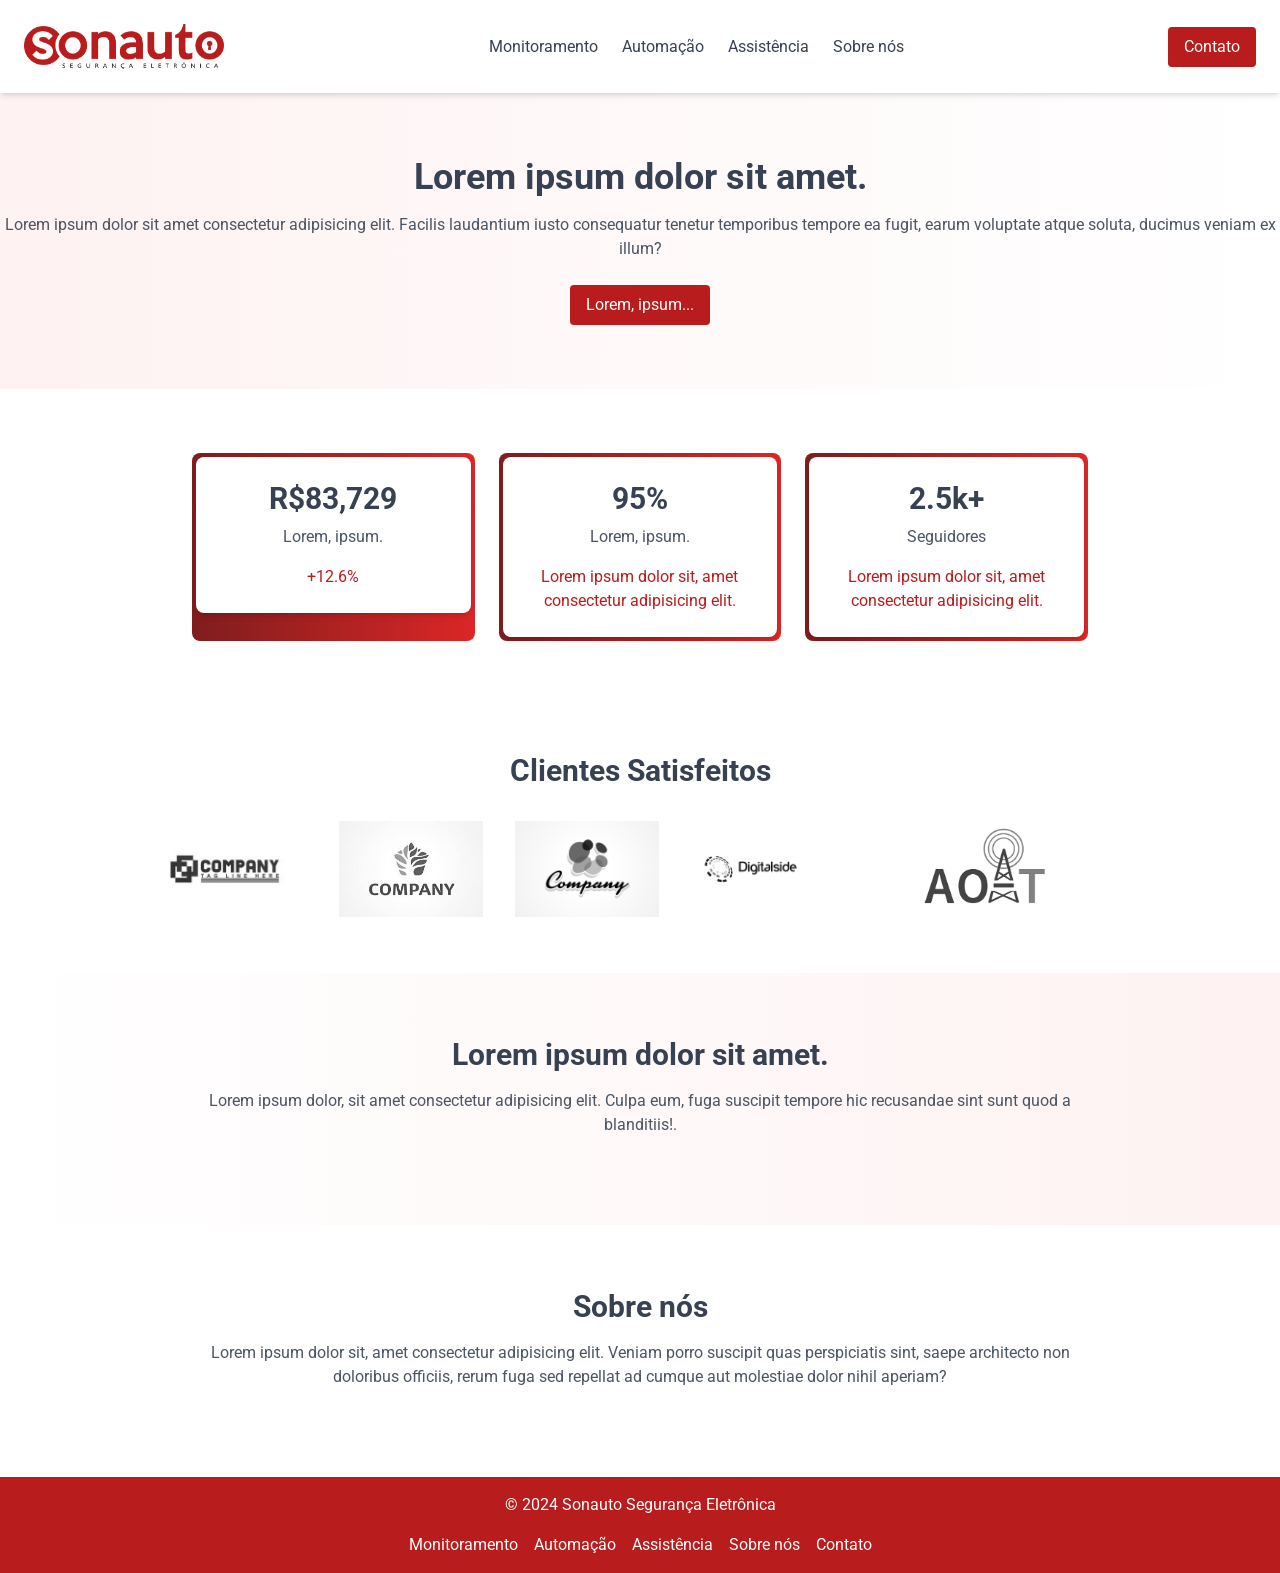
<file: index.html>
<!doctype html>
<html lang="en">
	<head>
		<meta charset="utf-8" />
		<link rel="icon" href="./favicon.png" />
		<meta name="viewport" content="width=device-width, initial-scale=1" />
		
		<link href="./_app/immutable/assets/0.BR3LtJDh.css" rel="stylesheet">
		<link rel="modulepreload" href="./_app/immutable/entry/start.DHVyvyvQ.js">
		<link rel="modulepreload" href="./_app/immutable/chunks/entry.XIFQ-3x6.js">
		<link rel="modulepreload" href="./_app/immutable/chunks/scheduler.Dw93JyHj.js">
		<link rel="modulepreload" href="./_app/immutable/chunks/paths.DV6Yu_X9.js">
		<link rel="modulepreload" href="./_app/immutable/entry/app.B2H4dVNH.js">
		<link rel="modulepreload" href="./_app/immutable/chunks/index.BcELf3iQ.js">
		<link rel="modulepreload" href="./_app/immutable/nodes/0.CXRLpAJ1.js">
		<link rel="modulepreload" href="./_app/immutable/chunks/stores.0KcexK7J.js">
		<link rel="modulepreload" href="./_app/immutable/chunks/each.D6YF6ztN.js">
		<link rel="modulepreload" href="./_app/immutable/nodes/2.BTb_TK9q.js"><title>Sonauto - Segurança Eletrônica</title><!-- HEAD_svelte-pq79di_START --><meta name="description" content="Moai Expert law consulting services including regulatory compliance, legal consultation, contract review, risk management, and litigation support."><meta name="keywords" content="law consulting, regulatory compliance, legal consultation, contract review, risk management, litigation support"><!-- HEAD_svelte-pq79di_END -->

		<!-- Google fonts -->
		<link rel="preconnect" href="https://fonts.googleapis.com">
		<link rel="preconnect" href="https://fonts.gstatic.com" crossorigin>
		<link
			href="https://fonts.googleapis.com/css2?family=Roboto:ital,wght@0,100;0,300;0,400;0,500;0,700;0,900;1,100;1,300;1,400;1,500;1,700;1,900&display=swap"
			rel="stylesheet">
	</head>
	<body data-sveltekit-preload-data="hover">
		<div style="display: contents">   <div class="flex flex-col min-h-screen font-roboto text-gray-700"><header class="flex justify-between p-6 bg-white shadow-md relative"><div class="md:container md:mx-auto w-full flex justify-between items-center"><a href="./" class="flex items-center" data-svelte-h="svelte-1mr8dxl"><img class="max-w-[200px]" alt="Sonauto Segurança Eletrônica logomarca" src="./sonauto-logo.png"></a>  <button class="md:hidden p-2 text-red-700" data-svelte-h="svelte-opsyxk"><svg xmlns="http://www.w3.org/2000/svg" class="h-8 w-8" fill="none" viewBox="0 0 24 24" stroke="currentColor"><path stroke-linecap="round" stroke-linejoin="round" stroke-width="2" d="M4 6h16M4 12h16M4 18h16"></path></svg></button>  <nav class="hidden md:flex"><ul class="flex space-x-6"><li><a href="/sonauto-web-page/monitoramento" class="hover:text-gray-600 hover-effect  svelte-oco4f6">Monitoramento</a> </li><li><a href="/sonauto-web-page/automacao" class="hover:text-gray-600 hover-effect  svelte-oco4f6">Automação</a> </li><li><a href="/sonauto-web-page/servicos" class="hover:text-gray-600 hover-effect  svelte-oco4f6">Assistência</a> </li><li><a href="/sonauto-web-page/sobre" class="hover:text-gray-600 hover-effect  svelte-oco4f6">Sobre nós</a> </li></ul></nav> <button class="bg-red-700 hover:bg-red-800 text-white py-2 px-4 rounded transition hidden md:block "><a href="/sonauto-web-page/contato">Contato</a></button></div>   </header>  <main class="bg-white"><section class="text-center py-16 bg-gradient-to-r from-red-50 to-white md:px-0 px-4" data-svelte-h="svelte-hjfehz"><h2 class="text-4xl font-bold mb-4">Lorem ipsum dolor sit amet.</h2> <p class="text-gray-600 mb-6">Lorem ipsum dolor sit amet consectetur adipisicing elit. Facilis laudantium iusto consequatur
			tenetur temporibus tempore ea fugit, earum voluptate atque soluta, ducimus veniam ex illum?</p> <button class="bg-red-700 text-white py-2 px-4 rounded hover:bg-red-900">Lorem, ipsum...</button></section> <section class="py-4 md:py-16 bg-white md:px-0 px-4" data-svelte-h="svelte-6kans3"><div class="grid grid-cols-1 md:grid-cols-3 gap-6 max-w-4xl mx-auto"><div class="relative bg-gradient-to-r from-red-900 to-red-600 rounded-lg p-1 reveal"><div class="bg-white shadow-md rounded-lg p-6 text-center"><h3 class="text-3xl font-bold mb-2">R$83,729</h3> <p class="text-gray-600">Lorem, ipsum.</p> <p class="text-red-700 mt-4">+12.6%</p></div></div> <div class="relative bg-gradient-to-r from-red-900 to-red-600 rounded-lg p-1 reveal"><div class="bg-white shadow-md rounded-lg p-6 text-center"><h3 class="text-3xl font-bold mb-2">95%</h3> <p class="text-gray-600">Lorem, ipsum.</p> <p class="text-red-700 mt-4">Lorem ipsum dolor sit, amet consectetur adipisicing elit.</p></div></div> <div class="relative bg-gradient-to-r from-red-900 to-red-600 rounded-lg p-1 reveal"><div class="bg-white shadow-md rounded-lg p-6 text-center"><h3 class="text-3xl font-bold mb-2">2.5k+</h3> <p class="text-gray-600">Seguidores</p> <p class="text-red-700 mt-4">Lorem ipsum dolor sit, amet consectetur adipisicing elit.</p></div></div></div></section> <section class="container mx-auto my-4 md:my-12 px-4"><h2 class="text-3xl font-bold text-center md:mb-6 reveal" data-svelte-h="svelte-1wh8viv">Clientes Satisfeitos</h2> <div class="flex flex-wrap items-center justify-center gap-4"><div class="flex items-center justify-center p-2 reveal"><img src="./logo1.jpg" alt="Customer Logo" class="max-w-full max-h-24 object-contain grayscale transition duration-300 ease-in-out hover:grayscale-0"> </div><div class="flex items-center justify-center p-2 reveal"><img src="./logo2.jpg" alt="Customer Logo" class="max-w-full max-h-24 object-contain grayscale transition duration-300 ease-in-out hover:grayscale-0"> </div><div class="flex items-center justify-center p-2 reveal"><img src="./logo3.jpg" alt="Customer Logo" class="max-w-full max-h-24 object-contain grayscale transition duration-300 ease-in-out hover:grayscale-0"> </div><div class="flex items-center justify-center p-2 reveal"><img src="./logo4.png" alt="Customer Logo" class="max-w-full max-h-24 object-contain grayscale transition duration-300 ease-in-out hover:grayscale-0"> </div><div class="flex items-center justify-center p-2 reveal"><img src="./logo5.jpg" alt="Customer Logo" class="max-w-full max-h-24 object-contain grayscale transition duration-300 ease-in-out hover:grayscale-0"> </div></div></section> <section class="py-16 bg-gradient-to-r from-white to-red-50 reveal md:px-0 px-4" data-svelte-h="svelte-dngbn2"><div class="text-center max-w-4xl mx-auto"><h3 class="text-3xl font-bold mb-4 reveal">Lorem ipsum dolor sit amet.</h3> <p class="text-gray-600 mb-6 reveal">Lorem ipsum dolor, sit amet consectetur adipisicing elit. Culpa eum, fuga suscipit tempore
				hic recusandae sint sunt quod a blanditiis!.</p></div></section> <section class="py-16 bg-white md:px-0 px-4" data-svelte-h="svelte-v2mg4a"><div class="text-center max-w-4xl mx-auto"><h3 class="text-3xl font-bold mb-4 reveal">Sobre nós</h3> <p class="text-gray-600 mb-6 reveal">Lorem ipsum dolor sit, amet consectetur adipisicing elit. Veniam porro suscipit quas
				perspiciatis sint, saepe architecto non doloribus officiis, rerum fuga sed repellat ad
				cumque aut molestiae dolor nihil aperiam?</p></div></section></main> <footer class="bg-red-700 text-white p-4"><div class="container mx-auto text-center"><p class="mb-4" data-svelte-h="svelte-fwc71q">© 2024 Sonauto Segurança Eletrônica</p> <ul class="flex flex-wrap items-center justify-center space-x-4"><li><a href="/sonauto-web-page/monitoramento" class="text-white hover-effect hover:underline">Monitoramento</a> </li><li><a href="/sonauto-web-page/automacao" class="text-white hover-effect hover:underline">Automação</a> </li><li><a href="/sonauto-web-page/servicos" class="text-white hover-effect hover:underline">Assistência</a> </li><li><a href="/sonauto-web-page/sobre" class="text-white hover-effect hover:underline">Sobre nós</a> </li><li><a href="/sonauto-web-page/contato" class="text-white hover-effect hover:underline">Contato</a> </li></ul></div></footer></div> 
			
			<script>
				{
					__sveltekit_72dtg4 = {
						base: new URL(".", location).pathname.slice(0, -1),
						assets: "/sonauto-web-page"
					};

					const element = document.currentScript.parentElement;

					const data = [null,null];

					Promise.all([
						import("./_app/immutable/entry/start.DHVyvyvQ.js"),
						import("./_app/immutable/entry/app.B2H4dVNH.js")
					]).then(([kit, app]) => {
						kit.start(app, element, {
							node_ids: [0, 2],
							data,
							form: null,
							error: null
						});
					});
				}
			</script>
		</div>
	</body>
</html>
</file>
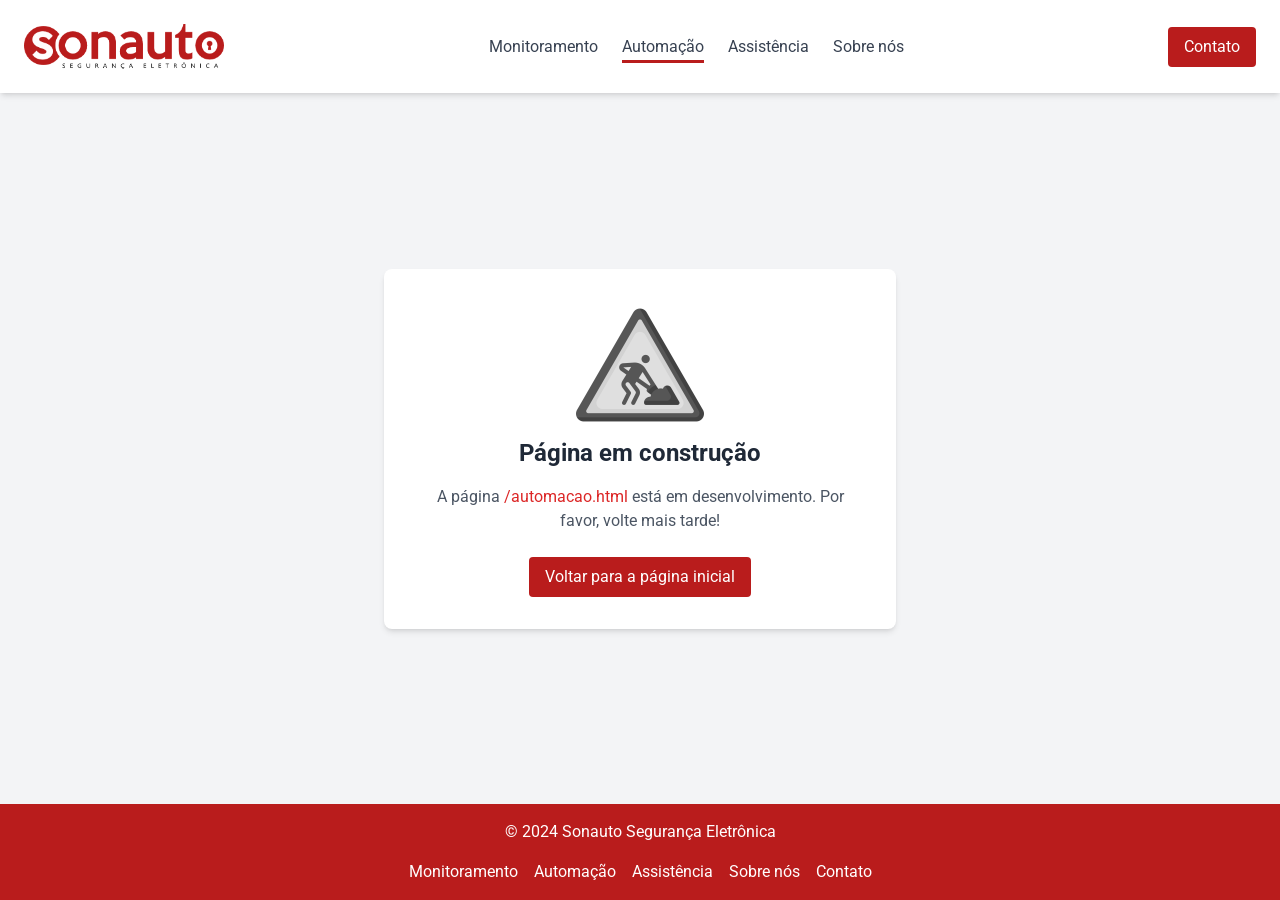
<file: automacao.html>
<!doctype html>
<html lang="en">
	<head>
		<meta charset="utf-8" />
		<link rel="icon" href="./favicon.png" />
		<meta name="viewport" content="width=device-width, initial-scale=1" />
		
		<link href="./_app/immutable/assets/0.BR3LtJDh.css" rel="stylesheet">
		<link href="./_app/immutable/assets/in-progress.CHgvIiiI.css" rel="stylesheet">
		<link rel="modulepreload" href="./_app/immutable/entry/start.DHVyvyvQ.js">
		<link rel="modulepreload" href="./_app/immutable/chunks/entry.XIFQ-3x6.js">
		<link rel="modulepreload" href="./_app/immutable/chunks/scheduler.Dw93JyHj.js">
		<link rel="modulepreload" href="./_app/immutable/chunks/paths.DV6Yu_X9.js">
		<link rel="modulepreload" href="./_app/immutable/entry/app.B2H4dVNH.js">
		<link rel="modulepreload" href="./_app/immutable/chunks/index.BcELf3iQ.js">
		<link rel="modulepreload" href="./_app/immutable/nodes/0.CXRLpAJ1.js">
		<link rel="modulepreload" href="./_app/immutable/chunks/stores.0KcexK7J.js">
		<link rel="modulepreload" href="./_app/immutable/chunks/each.D6YF6ztN.js">
		<link rel="modulepreload" href="./_app/immutable/nodes/3.DkbxdjH5.js">
		<link rel="modulepreload" href="./_app/immutable/chunks/in-progress.sONJW5hx.js"><title>Sonauto - Segurança Eletrônica</title><!-- HEAD_svelte-pq79di_START --><meta name="description" content="Moai Expert law consulting services including regulatory compliance, legal consultation, contract review, risk management, and litigation support."><meta name="keywords" content="law consulting, regulatory compliance, legal consultation, contract review, risk management, litigation support"><!-- HEAD_svelte-pq79di_END -->

		<!-- Google fonts -->
		<link rel="preconnect" href="https://fonts.googleapis.com">
		<link rel="preconnect" href="https://fonts.gstatic.com" crossorigin>
		<link
			href="https://fonts.googleapis.com/css2?family=Roboto:ital,wght@0,100;0,300;0,400;0,500;0,700;0,900;1,100;1,300;1,400;1,500;1,700;1,900&display=swap"
			rel="stylesheet">
	</head>
	<body data-sveltekit-preload-data="hover">
		<div style="display: contents">   <div class="flex flex-col min-h-screen font-roboto text-gray-700"><header class="flex justify-between p-6 bg-white shadow-md relative"><div class="md:container md:mx-auto w-full flex justify-between items-center"><a href="./" class="flex items-center" data-svelte-h="svelte-1mr8dxl"><img class="max-w-[200px]" alt="Sonauto Segurança Eletrônica logomarca" src="./sonauto-logo.png"></a>  <button class="md:hidden p-2 text-red-700" data-svelte-h="svelte-opsyxk"><svg xmlns="http://www.w3.org/2000/svg" class="h-8 w-8" fill="none" viewBox="0 0 24 24" stroke="currentColor"><path stroke-linecap="round" stroke-linejoin="round" stroke-width="2" d="M4 6h16M4 12h16M4 18h16"></path></svg></button>  <nav class="hidden md:flex"><ul class="flex space-x-6"><li><a href="/sonauto-web-page/monitoramento" class="hover:text-gray-600 hover-effect  svelte-oco4f6">Monitoramento</a> </li><li><a href="/sonauto-web-page/automacao" class="hover:text-gray-600 hover-effect active svelte-oco4f6">Automação</a> </li><li><a href="/sonauto-web-page/servicos" class="hover:text-gray-600 hover-effect  svelte-oco4f6">Assistência</a> </li><li><a href="/sonauto-web-page/sobre" class="hover:text-gray-600 hover-effect  svelte-oco4f6">Sobre nós</a> </li></ul></nav> <button class="bg-red-700 hover:bg-red-800 text-white py-2 px-4 rounded transition hidden md:block "><a href="/sonauto-web-page/contato">Contato</a></button></div>   </header>  <main class="flex flex-grow items-center justify-center svelte-1ax6n3g"><div class="bg-white p-8 text-center rounded-lg shadow-md w-full max-w-lg"><img src="./wip.png" alt="Work in Progress" class="mx-auto mb-2 w-32 h-32 grayscale"> <h1 class="text-2xl font-bold text-gray-800 mb-4" data-svelte-h="svelte-heiuah">Página em construção</h1> <p class="text-gray-600 mb-6">A página <span class="font-mono text-red-600"></span> está em desenvolvimento. Por
			favor, volte mais tarde!</p> <a href="./" class="inline-block bg-red-700 text-white py-2 px-4 rounded hover:bg-red-800 transition" data-svelte-h="svelte-fuv46a">Voltar para a página inicial</a></div> </main> <footer class="bg-red-700 text-white p-4"><div class="container mx-auto text-center"><p class="mb-4" data-svelte-h="svelte-fwc71q">© 2024 Sonauto Segurança Eletrônica</p> <ul class="flex flex-wrap items-center justify-center space-x-4"><li><a href="/sonauto-web-page/monitoramento" class="text-white hover-effect hover:underline">Monitoramento</a> </li><li><a href="/sonauto-web-page/automacao" class="text-white hover-effect hover:underline">Automação</a> </li><li><a href="/sonauto-web-page/servicos" class="text-white hover-effect hover:underline">Assistência</a> </li><li><a href="/sonauto-web-page/sobre" class="text-white hover-effect hover:underline">Sobre nós</a> </li><li><a href="/sonauto-web-page/contato" class="text-white hover-effect hover:underline">Contato</a> </li></ul></div></footer></div> 
			
			<script>
				{
					__sveltekit_72dtg4 = {
						base: new URL(".", location).pathname.slice(0, -1),
						assets: "/sonauto-web-page"
					};

					const element = document.currentScript.parentElement;

					const data = [null,null];

					Promise.all([
						import("./_app/immutable/entry/start.DHVyvyvQ.js"),
						import("./_app/immutable/entry/app.B2H4dVNH.js")
					]).then(([kit, app]) => {
						kit.start(app, element, {
							node_ids: [0, 3],
							data,
							form: null,
							error: null
						});
					});
				}
			</script>
		</div>
	</body>
</html>
</file>
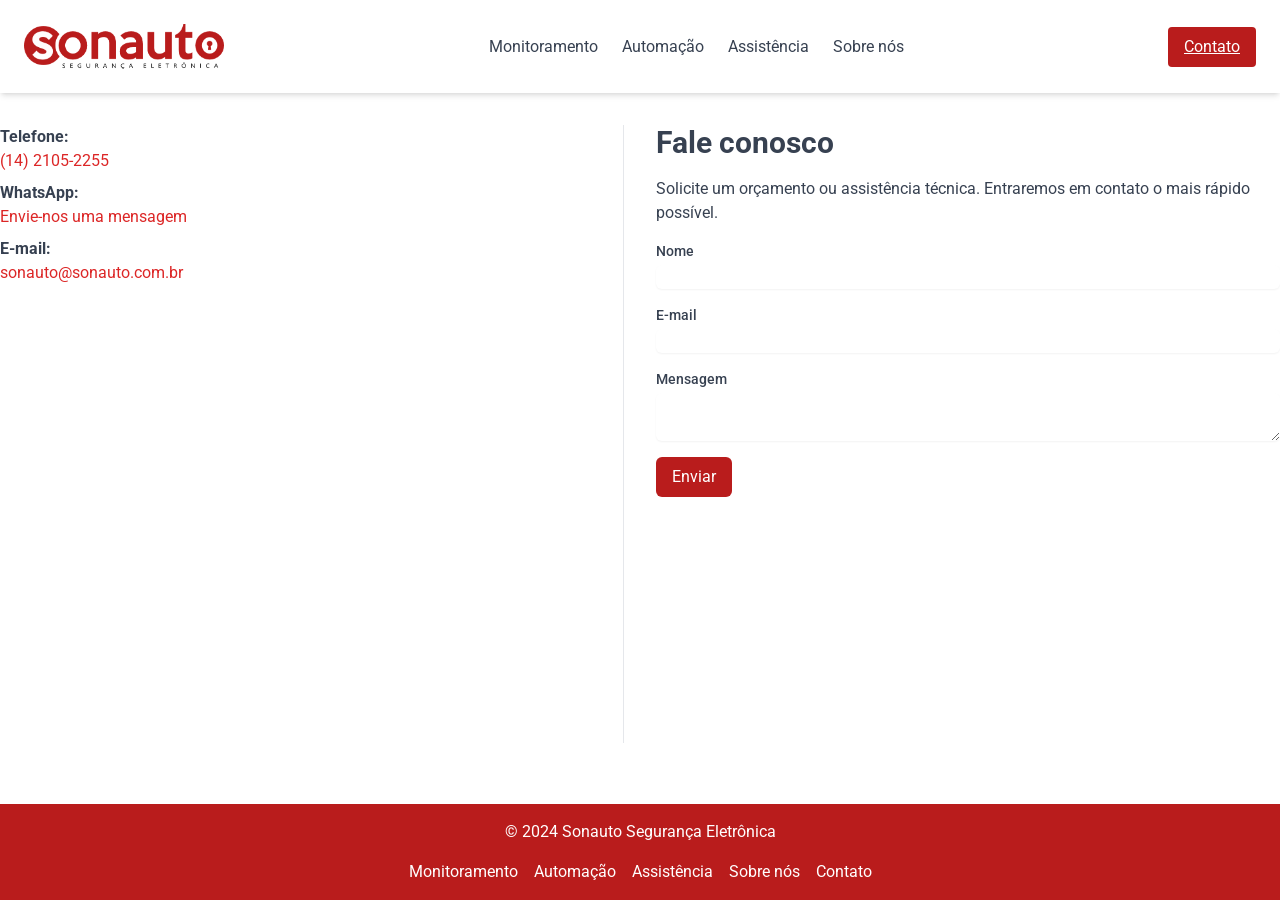
<file: contato.html>
<!doctype html>
<html lang="en">
	<head>
		<meta charset="utf-8" />
		<link rel="icon" href="./favicon.png" />
		<meta name="viewport" content="width=device-width, initial-scale=1" />
		
		<link href="./_app/immutable/assets/0.BR3LtJDh.css" rel="stylesheet">
		<link rel="modulepreload" href="./_app/immutable/entry/start.DHVyvyvQ.js">
		<link rel="modulepreload" href="./_app/immutable/chunks/entry.XIFQ-3x6.js">
		<link rel="modulepreload" href="./_app/immutable/chunks/scheduler.Dw93JyHj.js">
		<link rel="modulepreload" href="./_app/immutable/chunks/paths.DV6Yu_X9.js">
		<link rel="modulepreload" href="./_app/immutable/entry/app.B2H4dVNH.js">
		<link rel="modulepreload" href="./_app/immutable/chunks/index.BcELf3iQ.js">
		<link rel="modulepreload" href="./_app/immutable/nodes/0.CXRLpAJ1.js">
		<link rel="modulepreload" href="./_app/immutable/chunks/stores.0KcexK7J.js">
		<link rel="modulepreload" href="./_app/immutable/chunks/each.D6YF6ztN.js">
		<link rel="modulepreload" href="./_app/immutable/nodes/4.5BUKMWlJ.js"><title>Sonauto - Segurança Eletrônica</title><!-- HEAD_svelte-pq79di_START --><meta name="description" content="Moai Expert law consulting services including regulatory compliance, legal consultation, contract review, risk management, and litigation support."><meta name="keywords" content="law consulting, regulatory compliance, legal consultation, contract review, risk management, litigation support"><!-- HEAD_svelte-pq79di_END -->

		<!-- Google fonts -->
		<link rel="preconnect" href="https://fonts.googleapis.com">
		<link rel="preconnect" href="https://fonts.gstatic.com" crossorigin>
		<link
			href="https://fonts.googleapis.com/css2?family=Roboto:ital,wght@0,100;0,300;0,400;0,500;0,700;0,900;1,100;1,300;1,400;1,500;1,700;1,900&display=swap"
			rel="stylesheet">
	</head>
	<body data-sveltekit-preload-data="hover">
		<div style="display: contents">   <div class="flex flex-col min-h-screen font-roboto text-gray-700"><header class="flex justify-between p-6 bg-white shadow-md relative"><div class="md:container md:mx-auto w-full flex justify-between items-center"><a href="./" class="flex items-center" data-svelte-h="svelte-1mr8dxl"><img class="max-w-[200px]" alt="Sonauto Segurança Eletrônica logomarca" src="./sonauto-logo.png"></a>  <button class="md:hidden p-2 text-red-700" data-svelte-h="svelte-opsyxk"><svg xmlns="http://www.w3.org/2000/svg" class="h-8 w-8" fill="none" viewBox="0 0 24 24" stroke="currentColor"><path stroke-linecap="round" stroke-linejoin="round" stroke-width="2" d="M4 6h16M4 12h16M4 18h16"></path></svg></button>  <nav class="hidden md:flex"><ul class="flex space-x-6"><li><a href="/sonauto-web-page/monitoramento" class="hover:text-gray-600 hover-effect  svelte-oco4f6">Monitoramento</a> </li><li><a href="/sonauto-web-page/automacao" class="hover:text-gray-600 hover-effect  svelte-oco4f6">Automação</a> </li><li><a href="/sonauto-web-page/servicos" class="hover:text-gray-600 hover-effect  svelte-oco4f6">Assistência</a> </li><li><a href="/sonauto-web-page/sobre" class="hover:text-gray-600 hover-effect  svelte-oco4f6">Sobre nós</a> </li></ul></nav> <button class="bg-red-700 hover:bg-red-800 text-white py-2 px-4 rounded transition hidden md:block active underline"><a href="/sonauto-web-page/contato">Contato</a></button></div>   </header>  <main class="flex-grow" data-svelte-h="svelte-kb9vot"><section class="container mx-auto mt-8 flex flex-col-reverse md:flex-row"><div class="flex flex-col w-full md:w-1/2 md:pr-8 md:border-r gap-2 pt-4 md:pt-0"><div><div class="font-bold">Telefone:</div> <a href="tel:1421052255" class="text-red-600 hover:text-red-800">(14) 2105-2255</a></div> <div><div class="font-bold">WhatsApp:</div> <a href="https://api.whatsapp.com/send?phone=558197324670&text=Ol%C3%A1%2C%20eu%20queria%20saber%20o%20pre%C3%A7o%20de%20um%20servi%C3%A7o%20espec%C3%ADfico" class="text-red-600 hover:text-red-800">Envie-nos uma mensagem</a></div> <div><div class="font-bold">E-mail:</div> <a href="mailto:sonauto@sonauto.com.br" class="text-red-600 hover:text-red-800">sonauto@sonauto.com.br</a></div> <div><iframe src="https://www.google.com/maps/embed?pb=!1m18!1m12!1m3!1d3693.6129564884404!2d-49.94743842395282!3d-22.21681061357839!2m3!1f0!2f0!3f0!3m2!1i1024!2i768!4f13.1!3m3!1m2!1s0x94bfd73718774a0b%3A0xfbbba06f3c2b46aa!2sSonauto%20Seguran%C3%A7a%20Eletr%C3%B4nica!5e0!3m2!1sen!2sde!4v1722762313281!5m2!1sen!2sde" width="100%" height="450" style="border:0;" allowfullscreen="" loading="lazy" title="Localização" referrerpolicy="no-referrer-when-downgrade"></iframe></div></div> <div class="w-full md:w-1/2 md:ml-8 border-b md:border-b-0 pb-4 md:pb-0"><h1 class="text-3xl font-bold">Fale conosco</h1> <p class="mt-4">Solicite um orçamento ou assistência técnica. Entraremos em contato o mais rápido possível.</p> <form class="mt-4 space-y-4"><div><label class="block text-sm font-medium" for="name">Nome</label> <input id="name" type="text" class="mt-1 block w-full border-gray-300 rounded-md shadow-sm"></div> <div><label class="block text-sm font-medium" for="mail">E-mail</label> <input id="mail" type="email" class="mt-1 block w-full border-gray-300 rounded-md shadow-sm"></div> <div><label class="block text-sm font-medium" for="message">Mensagem</label> <textarea id="message" class="mt-1 block w-full border-gray-300 rounded-md shadow-sm"></textarea></div> <button type="submit" class="px-4 py-2 bg-red-700 text-white rounded-md hover:bg-red-900 transition">Enviar</button></form></div></section></main> <footer class="bg-red-700 text-white p-4"><div class="container mx-auto text-center"><p class="mb-4" data-svelte-h="svelte-fwc71q">© 2024 Sonauto Segurança Eletrônica</p> <ul class="flex flex-wrap items-center justify-center space-x-4"><li><a href="/sonauto-web-page/monitoramento" class="text-white hover-effect hover:underline">Monitoramento</a> </li><li><a href="/sonauto-web-page/automacao" class="text-white hover-effect hover:underline">Automação</a> </li><li><a href="/sonauto-web-page/servicos" class="text-white hover-effect hover:underline">Assistência</a> </li><li><a href="/sonauto-web-page/sobre" class="text-white hover-effect hover:underline">Sobre nós</a> </li><li><a href="/sonauto-web-page/contato" class="text-white hover-effect hover:underline">Contato</a> </li></ul></div></footer></div> 
			
			<script>
				{
					__sveltekit_72dtg4 = {
						base: new URL(".", location).pathname.slice(0, -1),
						assets: "/sonauto-web-page"
					};

					const element = document.currentScript.parentElement;

					const data = [null,null];

					Promise.all([
						import("./_app/immutable/entry/start.DHVyvyvQ.js"),
						import("./_app/immutable/entry/app.B2H4dVNH.js")
					]).then(([kit, app]) => {
						kit.start(app, element, {
							node_ids: [0, 4],
							data,
							form: null,
							error: null
						});
					});
				}
			</script>
		</div>
	</body>
</html>
</file>
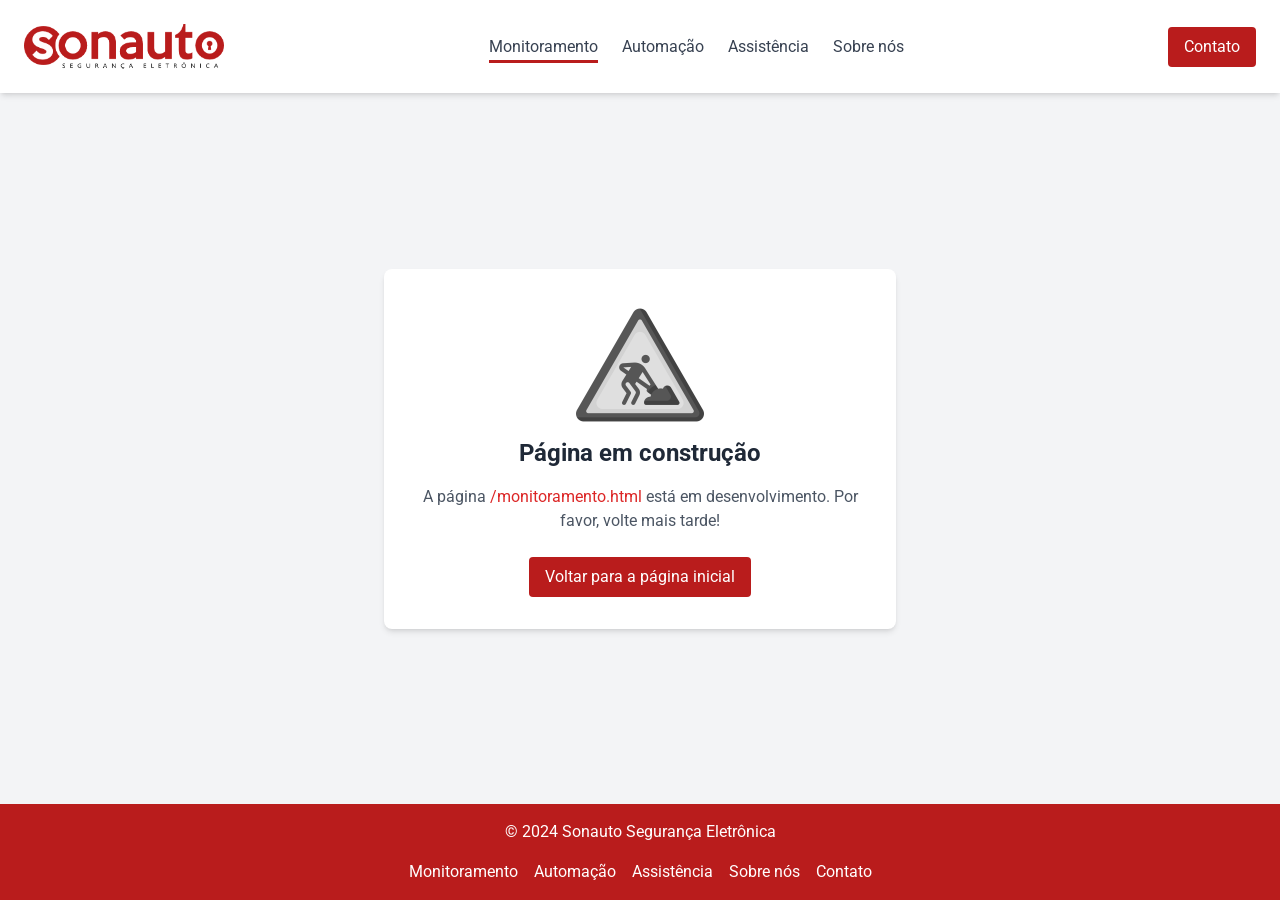
<file: monitoramento.html>
<!doctype html>
<html lang="en">
	<head>
		<meta charset="utf-8" />
		<link rel="icon" href="./favicon.png" />
		<meta name="viewport" content="width=device-width, initial-scale=1" />
		
		<link href="./_app/immutable/assets/0.BR3LtJDh.css" rel="stylesheet">
		<link href="./_app/immutable/assets/in-progress.CHgvIiiI.css" rel="stylesheet">
		<link rel="modulepreload" href="./_app/immutable/entry/start.DHVyvyvQ.js">
		<link rel="modulepreload" href="./_app/immutable/chunks/entry.XIFQ-3x6.js">
		<link rel="modulepreload" href="./_app/immutable/chunks/scheduler.Dw93JyHj.js">
		<link rel="modulepreload" href="./_app/immutable/chunks/paths.DV6Yu_X9.js">
		<link rel="modulepreload" href="./_app/immutable/entry/app.B2H4dVNH.js">
		<link rel="modulepreload" href="./_app/immutable/chunks/index.BcELf3iQ.js">
		<link rel="modulepreload" href="./_app/immutable/nodes/0.CXRLpAJ1.js">
		<link rel="modulepreload" href="./_app/immutable/chunks/stores.0KcexK7J.js">
		<link rel="modulepreload" href="./_app/immutable/chunks/each.D6YF6ztN.js">
		<link rel="modulepreload" href="./_app/immutable/nodes/5.DkbxdjH5.js">
		<link rel="modulepreload" href="./_app/immutable/chunks/in-progress.sONJW5hx.js"><title>Sonauto - Segurança Eletrônica</title><!-- HEAD_svelte-pq79di_START --><meta name="description" content="Moai Expert law consulting services including regulatory compliance, legal consultation, contract review, risk management, and litigation support."><meta name="keywords" content="law consulting, regulatory compliance, legal consultation, contract review, risk management, litigation support"><!-- HEAD_svelte-pq79di_END -->

		<!-- Google fonts -->
		<link rel="preconnect" href="https://fonts.googleapis.com">
		<link rel="preconnect" href="https://fonts.gstatic.com" crossorigin>
		<link
			href="https://fonts.googleapis.com/css2?family=Roboto:ital,wght@0,100;0,300;0,400;0,500;0,700;0,900;1,100;1,300;1,400;1,500;1,700;1,900&display=swap"
			rel="stylesheet">
	</head>
	<body data-sveltekit-preload-data="hover">
		<div style="display: contents">   <div class="flex flex-col min-h-screen font-roboto text-gray-700"><header class="flex justify-between p-6 bg-white shadow-md relative"><div class="md:container md:mx-auto w-full flex justify-between items-center"><a href="./" class="flex items-center" data-svelte-h="svelte-1mr8dxl"><img class="max-w-[200px]" alt="Sonauto Segurança Eletrônica logomarca" src="./sonauto-logo.png"></a>  <button class="md:hidden p-2 text-red-700" data-svelte-h="svelte-opsyxk"><svg xmlns="http://www.w3.org/2000/svg" class="h-8 w-8" fill="none" viewBox="0 0 24 24" stroke="currentColor"><path stroke-linecap="round" stroke-linejoin="round" stroke-width="2" d="M4 6h16M4 12h16M4 18h16"></path></svg></button>  <nav class="hidden md:flex"><ul class="flex space-x-6"><li><a href="/sonauto-web-page/monitoramento" class="hover:text-gray-600 hover-effect active svelte-oco4f6">Monitoramento</a> </li><li><a href="/sonauto-web-page/automacao" class="hover:text-gray-600 hover-effect  svelte-oco4f6">Automação</a> </li><li><a href="/sonauto-web-page/servicos" class="hover:text-gray-600 hover-effect  svelte-oco4f6">Assistência</a> </li><li><a href="/sonauto-web-page/sobre" class="hover:text-gray-600 hover-effect  svelte-oco4f6">Sobre nós</a> </li></ul></nav> <button class="bg-red-700 hover:bg-red-800 text-white py-2 px-4 rounded transition hidden md:block "><a href="/sonauto-web-page/contato">Contato</a></button></div>   </header>  <main class="flex flex-grow items-center justify-center svelte-1ax6n3g"><div class="bg-white p-8 text-center rounded-lg shadow-md w-full max-w-lg"><img src="./wip.png" alt="Work in Progress" class="mx-auto mb-2 w-32 h-32 grayscale"> <h1 class="text-2xl font-bold text-gray-800 mb-4" data-svelte-h="svelte-heiuah">Página em construção</h1> <p class="text-gray-600 mb-6">A página <span class="font-mono text-red-600"></span> está em desenvolvimento. Por
			favor, volte mais tarde!</p> <a href="./" class="inline-block bg-red-700 text-white py-2 px-4 rounded hover:bg-red-800 transition" data-svelte-h="svelte-fuv46a">Voltar para a página inicial</a></div> </main> <footer class="bg-red-700 text-white p-4"><div class="container mx-auto text-center"><p class="mb-4" data-svelte-h="svelte-fwc71q">© 2024 Sonauto Segurança Eletrônica</p> <ul class="flex flex-wrap items-center justify-center space-x-4"><li><a href="/sonauto-web-page/monitoramento" class="text-white hover-effect hover:underline">Monitoramento</a> </li><li><a href="/sonauto-web-page/automacao" class="text-white hover-effect hover:underline">Automação</a> </li><li><a href="/sonauto-web-page/servicos" class="text-white hover-effect hover:underline">Assistência</a> </li><li><a href="/sonauto-web-page/sobre" class="text-white hover-effect hover:underline">Sobre nós</a> </li><li><a href="/sonauto-web-page/contato" class="text-white hover-effect hover:underline">Contato</a> </li></ul></div></footer></div> 
			
			<script>
				{
					__sveltekit_72dtg4 = {
						base: new URL(".", location).pathname.slice(0, -1),
						assets: "/sonauto-web-page"
					};

					const element = document.currentScript.parentElement;

					const data = [null,null];

					Promise.all([
						import("./_app/immutable/entry/start.DHVyvyvQ.js"),
						import("./_app/immutable/entry/app.B2H4dVNH.js")
					]).then(([kit, app]) => {
						kit.start(app, element, {
							node_ids: [0, 5],
							data,
							form: null,
							error: null
						});
					});
				}
			</script>
		</div>
	</body>
</html>
</file>
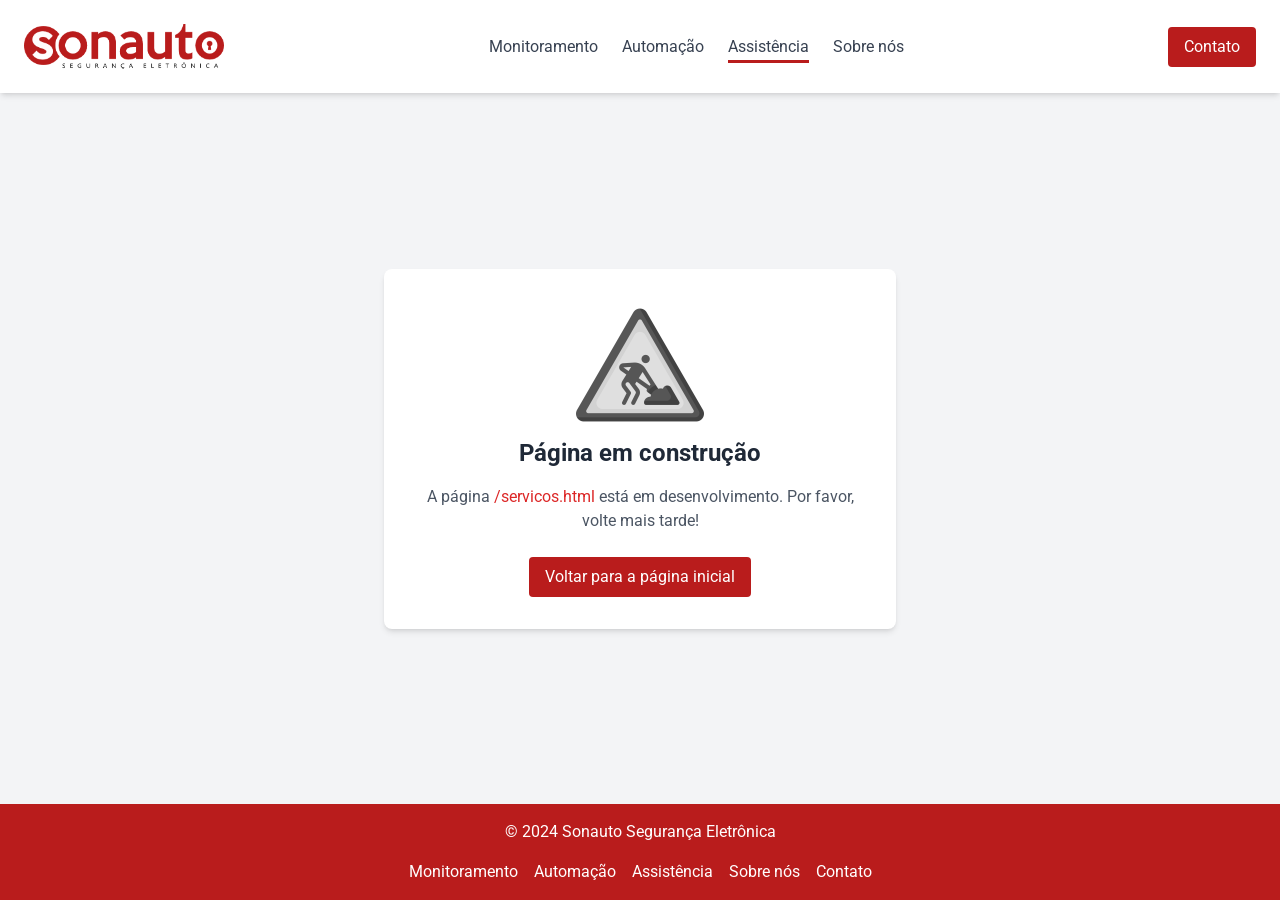
<file: servicos.html>
<!doctype html>
<html lang="en">
	<head>
		<meta charset="utf-8" />
		<link rel="icon" href="./favicon.png" />
		<meta name="viewport" content="width=device-width, initial-scale=1" />
		
		<link href="./_app/immutable/assets/0.BR3LtJDh.css" rel="stylesheet">
		<link href="./_app/immutable/assets/in-progress.CHgvIiiI.css" rel="stylesheet">
		<link rel="modulepreload" href="./_app/immutable/entry/start.DHVyvyvQ.js">
		<link rel="modulepreload" href="./_app/immutable/chunks/entry.XIFQ-3x6.js">
		<link rel="modulepreload" href="./_app/immutable/chunks/scheduler.Dw93JyHj.js">
		<link rel="modulepreload" href="./_app/immutable/chunks/paths.DV6Yu_X9.js">
		<link rel="modulepreload" href="./_app/immutable/entry/app.B2H4dVNH.js">
		<link rel="modulepreload" href="./_app/immutable/chunks/index.BcELf3iQ.js">
		<link rel="modulepreload" href="./_app/immutable/nodes/0.CXRLpAJ1.js">
		<link rel="modulepreload" href="./_app/immutable/chunks/stores.0KcexK7J.js">
		<link rel="modulepreload" href="./_app/immutable/chunks/each.D6YF6ztN.js">
		<link rel="modulepreload" href="./_app/immutable/nodes/6.DkbxdjH5.js">
		<link rel="modulepreload" href="./_app/immutable/chunks/in-progress.sONJW5hx.js"><title>Sonauto - Segurança Eletrônica</title><!-- HEAD_svelte-pq79di_START --><meta name="description" content="Moai Expert law consulting services including regulatory compliance, legal consultation, contract review, risk management, and litigation support."><meta name="keywords" content="law consulting, regulatory compliance, legal consultation, contract review, risk management, litigation support"><!-- HEAD_svelte-pq79di_END -->

		<!-- Google fonts -->
		<link rel="preconnect" href="https://fonts.googleapis.com">
		<link rel="preconnect" href="https://fonts.gstatic.com" crossorigin>
		<link
			href="https://fonts.googleapis.com/css2?family=Roboto:ital,wght@0,100;0,300;0,400;0,500;0,700;0,900;1,100;1,300;1,400;1,500;1,700;1,900&display=swap"
			rel="stylesheet">
	</head>
	<body data-sveltekit-preload-data="hover">
		<div style="display: contents">   <div class="flex flex-col min-h-screen font-roboto text-gray-700"><header class="flex justify-between p-6 bg-white shadow-md relative"><div class="md:container md:mx-auto w-full flex justify-between items-center"><a href="./" class="flex items-center" data-svelte-h="svelte-1mr8dxl"><img class="max-w-[200px]" alt="Sonauto Segurança Eletrônica logomarca" src="./sonauto-logo.png"></a>  <button class="md:hidden p-2 text-red-700" data-svelte-h="svelte-opsyxk"><svg xmlns="http://www.w3.org/2000/svg" class="h-8 w-8" fill="none" viewBox="0 0 24 24" stroke="currentColor"><path stroke-linecap="round" stroke-linejoin="round" stroke-width="2" d="M4 6h16M4 12h16M4 18h16"></path></svg></button>  <nav class="hidden md:flex"><ul class="flex space-x-6"><li><a href="/sonauto-web-page/monitoramento" class="hover:text-gray-600 hover-effect  svelte-oco4f6">Monitoramento</a> </li><li><a href="/sonauto-web-page/automacao" class="hover:text-gray-600 hover-effect  svelte-oco4f6">Automação</a> </li><li><a href="/sonauto-web-page/servicos" class="hover:text-gray-600 hover-effect active svelte-oco4f6">Assistência</a> </li><li><a href="/sonauto-web-page/sobre" class="hover:text-gray-600 hover-effect  svelte-oco4f6">Sobre nós</a> </li></ul></nav> <button class="bg-red-700 hover:bg-red-800 text-white py-2 px-4 rounded transition hidden md:block "><a href="/sonauto-web-page/contato">Contato</a></button></div>   </header>  <main class="flex flex-grow items-center justify-center svelte-1ax6n3g"><div class="bg-white p-8 text-center rounded-lg shadow-md w-full max-w-lg"><img src="./wip.png" alt="Work in Progress" class="mx-auto mb-2 w-32 h-32 grayscale"> <h1 class="text-2xl font-bold text-gray-800 mb-4" data-svelte-h="svelte-heiuah">Página em construção</h1> <p class="text-gray-600 mb-6">A página <span class="font-mono text-red-600"></span> está em desenvolvimento. Por
			favor, volte mais tarde!</p> <a href="./" class="inline-block bg-red-700 text-white py-2 px-4 rounded hover:bg-red-800 transition" data-svelte-h="svelte-fuv46a">Voltar para a página inicial</a></div> </main> <footer class="bg-red-700 text-white p-4"><div class="container mx-auto text-center"><p class="mb-4" data-svelte-h="svelte-fwc71q">© 2024 Sonauto Segurança Eletrônica</p> <ul class="flex flex-wrap items-center justify-center space-x-4"><li><a href="/sonauto-web-page/monitoramento" class="text-white hover-effect hover:underline">Monitoramento</a> </li><li><a href="/sonauto-web-page/automacao" class="text-white hover-effect hover:underline">Automação</a> </li><li><a href="/sonauto-web-page/servicos" class="text-white hover-effect hover:underline">Assistência</a> </li><li><a href="/sonauto-web-page/sobre" class="text-white hover-effect hover:underline">Sobre nós</a> </li><li><a href="/sonauto-web-page/contato" class="text-white hover-effect hover:underline">Contato</a> </li></ul></div></footer></div> 
			
			<script>
				{
					__sveltekit_72dtg4 = {
						base: new URL(".", location).pathname.slice(0, -1),
						assets: "/sonauto-web-page"
					};

					const element = document.currentScript.parentElement;

					const data = [null,null];

					Promise.all([
						import("./_app/immutable/entry/start.DHVyvyvQ.js"),
						import("./_app/immutable/entry/app.B2H4dVNH.js")
					]).then(([kit, app]) => {
						kit.start(app, element, {
							node_ids: [0, 6],
							data,
							form: null,
							error: null
						});
					});
				}
			</script>
		</div>
	</body>
</html>
</file>
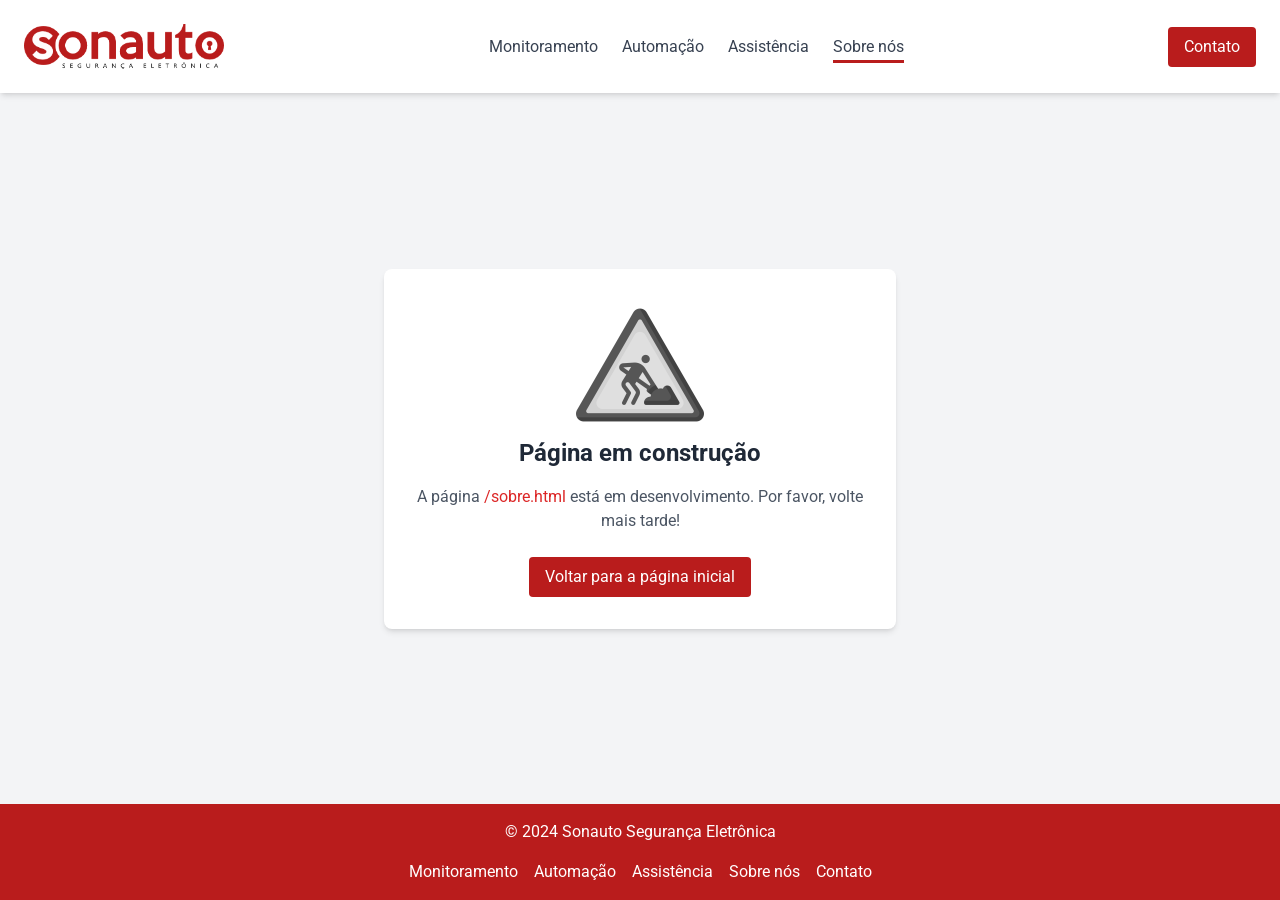
<file: sobre.html>
<!doctype html>
<html lang="en">
	<head>
		<meta charset="utf-8" />
		<link rel="icon" href="./favicon.png" />
		<meta name="viewport" content="width=device-width, initial-scale=1" />
		
		<link href="./_app/immutable/assets/0.BR3LtJDh.css" rel="stylesheet">
		<link href="./_app/immutable/assets/in-progress.CHgvIiiI.css" rel="stylesheet">
		<link rel="modulepreload" href="./_app/immutable/entry/start.DHVyvyvQ.js">
		<link rel="modulepreload" href="./_app/immutable/chunks/entry.XIFQ-3x6.js">
		<link rel="modulepreload" href="./_app/immutable/chunks/scheduler.Dw93JyHj.js">
		<link rel="modulepreload" href="./_app/immutable/chunks/paths.DV6Yu_X9.js">
		<link rel="modulepreload" href="./_app/immutable/entry/app.B2H4dVNH.js">
		<link rel="modulepreload" href="./_app/immutable/chunks/index.BcELf3iQ.js">
		<link rel="modulepreload" href="./_app/immutable/nodes/0.CXRLpAJ1.js">
		<link rel="modulepreload" href="./_app/immutable/chunks/stores.0KcexK7J.js">
		<link rel="modulepreload" href="./_app/immutable/chunks/each.D6YF6ztN.js">
		<link rel="modulepreload" href="./_app/immutable/nodes/7.DkbxdjH5.js">
		<link rel="modulepreload" href="./_app/immutable/chunks/in-progress.sONJW5hx.js"><title>Sonauto - Segurança Eletrônica</title><!-- HEAD_svelte-pq79di_START --><meta name="description" content="Moai Expert law consulting services including regulatory compliance, legal consultation, contract review, risk management, and litigation support."><meta name="keywords" content="law consulting, regulatory compliance, legal consultation, contract review, risk management, litigation support"><!-- HEAD_svelte-pq79di_END -->

		<!-- Google fonts -->
		<link rel="preconnect" href="https://fonts.googleapis.com">
		<link rel="preconnect" href="https://fonts.gstatic.com" crossorigin>
		<link
			href="https://fonts.googleapis.com/css2?family=Roboto:ital,wght@0,100;0,300;0,400;0,500;0,700;0,900;1,100;1,300;1,400;1,500;1,700;1,900&display=swap"
			rel="stylesheet">
	</head>
	<body data-sveltekit-preload-data="hover">
		<div style="display: contents">   <div class="flex flex-col min-h-screen font-roboto text-gray-700"><header class="flex justify-between p-6 bg-white shadow-md relative"><div class="md:container md:mx-auto w-full flex justify-between items-center"><a href="./" class="flex items-center" data-svelte-h="svelte-1mr8dxl"><img class="max-w-[200px]" alt="Sonauto Segurança Eletrônica logomarca" src="./sonauto-logo.png"></a>  <button class="md:hidden p-2 text-red-700" data-svelte-h="svelte-opsyxk"><svg xmlns="http://www.w3.org/2000/svg" class="h-8 w-8" fill="none" viewBox="0 0 24 24" stroke="currentColor"><path stroke-linecap="round" stroke-linejoin="round" stroke-width="2" d="M4 6h16M4 12h16M4 18h16"></path></svg></button>  <nav class="hidden md:flex"><ul class="flex space-x-6"><li><a href="/sonauto-web-page/monitoramento" class="hover:text-gray-600 hover-effect  svelte-oco4f6">Monitoramento</a> </li><li><a href="/sonauto-web-page/automacao" class="hover:text-gray-600 hover-effect  svelte-oco4f6">Automação</a> </li><li><a href="/sonauto-web-page/servicos" class="hover:text-gray-600 hover-effect  svelte-oco4f6">Assistência</a> </li><li><a href="/sonauto-web-page/sobre" class="hover:text-gray-600 hover-effect active svelte-oco4f6">Sobre nós</a> </li></ul></nav> <button class="bg-red-700 hover:bg-red-800 text-white py-2 px-4 rounded transition hidden md:block "><a href="/sonauto-web-page/contato">Contato</a></button></div>   </header>  <main class="flex flex-grow items-center justify-center svelte-1ax6n3g"><div class="bg-white p-8 text-center rounded-lg shadow-md w-full max-w-lg"><img src="./wip.png" alt="Work in Progress" class="mx-auto mb-2 w-32 h-32 grayscale"> <h1 class="text-2xl font-bold text-gray-800 mb-4" data-svelte-h="svelte-heiuah">Página em construção</h1> <p class="text-gray-600 mb-6">A página <span class="font-mono text-red-600"></span> está em desenvolvimento. Por
			favor, volte mais tarde!</p> <a href="./" class="inline-block bg-red-700 text-white py-2 px-4 rounded hover:bg-red-800 transition" data-svelte-h="svelte-fuv46a">Voltar para a página inicial</a></div> </main> <footer class="bg-red-700 text-white p-4"><div class="container mx-auto text-center"><p class="mb-4" data-svelte-h="svelte-fwc71q">© 2024 Sonauto Segurança Eletrônica</p> <ul class="flex flex-wrap items-center justify-center space-x-4"><li><a href="/sonauto-web-page/monitoramento" class="text-white hover-effect hover:underline">Monitoramento</a> </li><li><a href="/sonauto-web-page/automacao" class="text-white hover-effect hover:underline">Automação</a> </li><li><a href="/sonauto-web-page/servicos" class="text-white hover-effect hover:underline">Assistência</a> </li><li><a href="/sonauto-web-page/sobre" class="text-white hover-effect hover:underline">Sobre nós</a> </li><li><a href="/sonauto-web-page/contato" class="text-white hover-effect hover:underline">Contato</a> </li></ul></div></footer></div> 
			
			<script>
				{
					__sveltekit_72dtg4 = {
						base: new URL(".", location).pathname.slice(0, -1),
						assets: "/sonauto-web-page"
					};

					const element = document.currentScript.parentElement;

					const data = [null,null];

					Promise.all([
						import("./_app/immutable/entry/start.DHVyvyvQ.js"),
						import("./_app/immutable/entry/app.B2H4dVNH.js")
					]).then(([kit, app]) => {
						kit.start(app, element, {
							node_ids: [0, 7],
							data,
							form: null,
							error: null
						});
					});
				}
			</script>
		</div>
	</body>
</html>
</file>
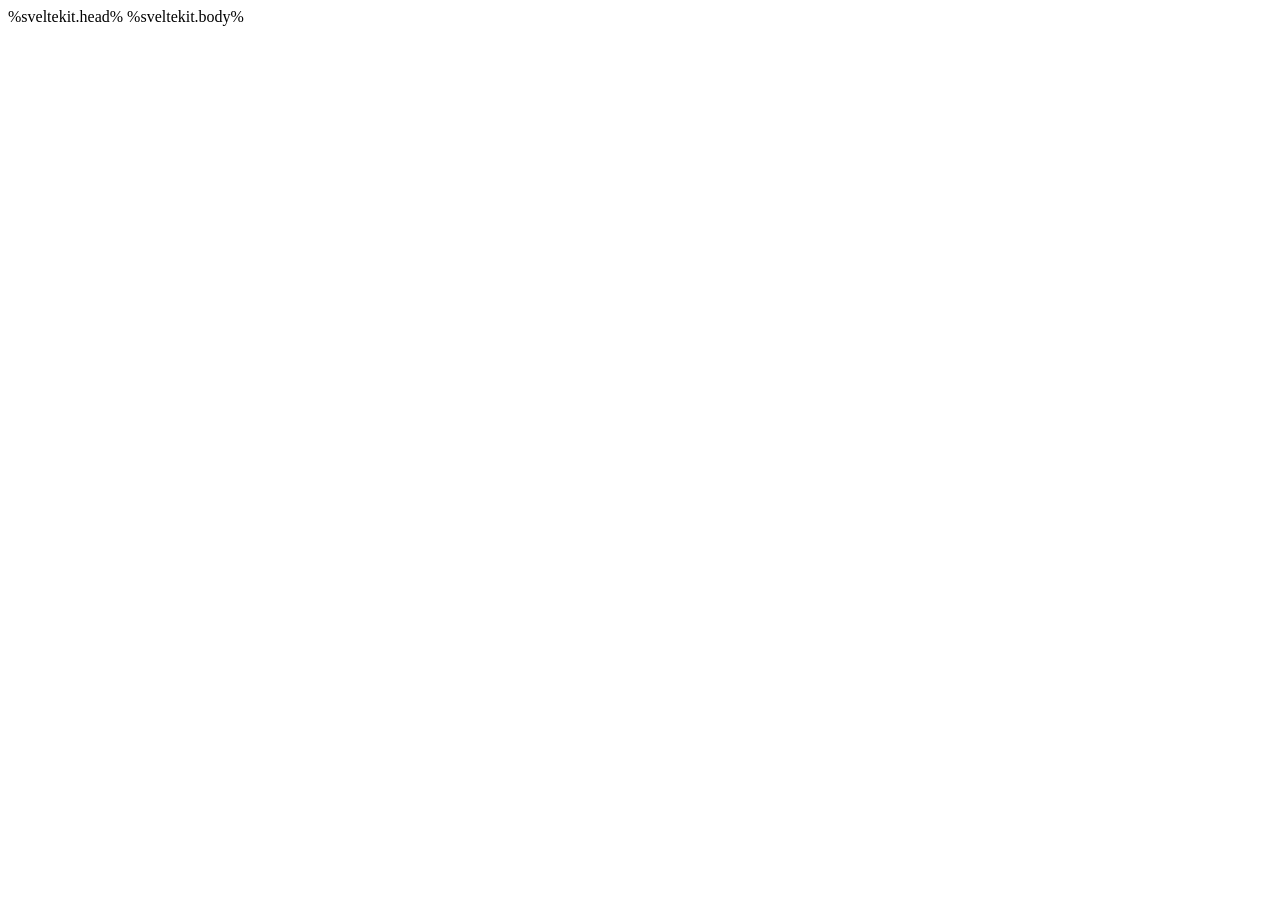
<file: src/app.html>
<!doctype html>
<html lang="en">
	<head>
		<meta charset="utf-8" />
		<link rel="icon" href="%sveltekit.assets%/favicon.png" />
		<meta name="viewport" content="width=device-width, initial-scale=1" />
		%sveltekit.head%

		<!-- Google fonts -->
		<link rel="preconnect" href="https://fonts.googleapis.com">
		<link rel="preconnect" href="https://fonts.gstatic.com" crossorigin>
		<link
			href="https://fonts.googleapis.com/css2?family=Roboto:ital,wght@0,100;0,300;0,400;0,500;0,700;0,900;1,100;1,300;1,400;1,500;1,700;1,900&display=swap"
			rel="stylesheet">
	</head>
	<body data-sveltekit-preload-data="hover">
		<div style="display: contents">%sveltekit.body%</div>
	</body>
</html>
</file>
<file: _app/immutable/assets/0.BR3LtJDh.css>
*,:before,:after{box-sizing:border-box;border-width:0;border-style:solid;border-color:#e5e7eb}:before,:after{--tw-content: ""}html,:host{line-height:1.5;-webkit-text-size-adjust:100%;-moz-tab-size:4;-o-tab-size:4;tab-size:4;font-family:ui-sans-serif,system-ui,sans-serif,"Apple Color Emoji","Segoe UI Emoji",Segoe UI Symbol,"Noto Color Emoji";font-feature-settings:normal;font-variation-settings:normal;-webkit-tap-highlight-color:transparent}body{margin:0;line-height:inherit}hr{height:0;color:inherit;border-top-width:1px}abbr:where([title]){-webkit-text-decoration:underline dotted;text-decoration:underline dotted}h1,h2,h3,h4,h5,h6{font-size:inherit;font-weight:inherit}a{color:inherit;text-decoration:inherit}b,strong{font-weight:bolder}code,kbd,samp,pre{font-family:ui-monospace,SFMono-Regular,Menlo,Monaco,Consolas,Liberation Mono,Courier New,monospace;font-feature-settings:normal;font-variation-settings:normal;font-size:1em}small{font-size:80%}sub,sup{font-size:75%;line-height:0;position:relative;vertical-align:baseline}sub{bottom:-.25em}sup{top:-.5em}table{text-indent:0;border-color:inherit;border-collapse:collapse}button,input,optgroup,select,textarea{font-family:inherit;font-feature-settings:inherit;font-variation-settings:inherit;font-size:100%;font-weight:inherit;line-height:inherit;letter-spacing:inherit;color:inherit;margin:0;padding:0}button,select{text-transform:none}button,input:where([type=button]),input:where([type=reset]),input:where([type=submit]){-webkit-appearance:button;background-color:transparent;background-image:none}:-moz-focusring{outline:auto}:-moz-ui-invalid{box-shadow:none}progress{vertical-align:baseline}::-webkit-inner-spin-button,::-webkit-outer-spin-button{height:auto}[type=search]{-webkit-appearance:textfield;outline-offset:-2px}::-webkit-search-decoration{-webkit-appearance:none}::-webkit-file-upload-button{-webkit-appearance:button;font:inherit}summary{display:list-item}blockquote,dl,dd,h1,h2,h3,h4,h5,h6,hr,figure,p,pre{margin:0}fieldset{margin:0;padding:0}legend{padding:0}ol,ul,menu{list-style:none;margin:0;padding:0}dialog{padding:0}textarea{resize:vertical}input::-moz-placeholder,textarea::-moz-placeholder{opacity:1;color:#9ca3af}input::placeholder,textarea::placeholder{opacity:1;color:#9ca3af}button,[role=button]{cursor:pointer}:disabled{cursor:default}img,svg,video,canvas,audio,iframe,embed,object{display:block;vertical-align:middle}img,video{max-width:100%;height:auto}[hidden]{display:none}*,:before,:after{--tw-border-spacing-x: 0;--tw-border-spacing-y: 0;--tw-translate-x: 0;--tw-translate-y: 0;--tw-rotate: 0;--tw-skew-x: 0;--tw-skew-y: 0;--tw-scale-x: 1;--tw-scale-y: 1;--tw-pan-x: ;--tw-pan-y: ;--tw-pinch-zoom: ;--tw-scroll-snap-strictness: proximity;--tw-gradient-from-position: ;--tw-gradient-via-position: ;--tw-gradient-to-position: ;--tw-ordinal: ;--tw-slashed-zero: ;--tw-numeric-figure: ;--tw-numeric-spacing: ;--tw-numeric-fraction: ;--tw-ring-inset: ;--tw-ring-offset-width: 0px;--tw-ring-offset-color: #fff;--tw-ring-color: rgb(59 130 246 / .5);--tw-ring-offset-shadow: 0 0 #0000;--tw-ring-shadow: 0 0 #0000;--tw-shadow: 0 0 #0000;--tw-shadow-colored: 0 0 #0000;--tw-blur: ;--tw-brightness: ;--tw-contrast: ;--tw-grayscale: ;--tw-hue-rotate: ;--tw-invert: ;--tw-saturate: ;--tw-sepia: ;--tw-drop-shadow: ;--tw-backdrop-blur: ;--tw-backdrop-brightness: ;--tw-backdrop-contrast: ;--tw-backdrop-grayscale: ;--tw-backdrop-hue-rotate: ;--tw-backdrop-invert: ;--tw-backdrop-opacity: ;--tw-backdrop-saturate: ;--tw-backdrop-sepia: ;--tw-contain-size: ;--tw-contain-layout: ;--tw-contain-paint: ;--tw-contain-style: }::backdrop{--tw-border-spacing-x: 0;--tw-border-spacing-y: 0;--tw-translate-x: 0;--tw-translate-y: 0;--tw-rotate: 0;--tw-skew-x: 0;--tw-skew-y: 0;--tw-scale-x: 1;--tw-scale-y: 1;--tw-pan-x: ;--tw-pan-y: ;--tw-pinch-zoom: ;--tw-scroll-snap-strictness: proximity;--tw-gradient-from-position: ;--tw-gradient-via-position: ;--tw-gradient-to-position: ;--tw-ordinal: ;--tw-slashed-zero: ;--tw-numeric-figure: ;--tw-numeric-spacing: ;--tw-numeric-fraction: ;--tw-ring-inset: ;--tw-ring-offset-width: 0px;--tw-ring-offset-color: #fff;--tw-ring-color: rgb(59 130 246 / .5);--tw-ring-offset-shadow: 0 0 #0000;--tw-ring-shadow: 0 0 #0000;--tw-shadow: 0 0 #0000;--tw-shadow-colored: 0 0 #0000;--tw-blur: ;--tw-brightness: ;--tw-contrast: ;--tw-grayscale: ;--tw-hue-rotate: ;--tw-invert: ;--tw-saturate: ;--tw-sepia: ;--tw-drop-shadow: ;--tw-backdrop-blur: ;--tw-backdrop-brightness: ;--tw-backdrop-contrast: ;--tw-backdrop-grayscale: ;--tw-backdrop-hue-rotate: ;--tw-backdrop-invert: ;--tw-backdrop-opacity: ;--tw-backdrop-saturate: ;--tw-backdrop-sepia: ;--tw-contain-size: ;--tw-contain-layout: ;--tw-contain-paint: ;--tw-contain-style: }.container{width:100%;padding-right:2rem;padding-left:2rem}@media (min-width: 640px){.container{max-width:640px;padding-right:0;padding-left:0}}@media (min-width: 768px){.container{max-width:768px}}@media (min-width: 1024px){.container{max-width:1024px;padding-right:0;padding-left:0}}@media (min-width: 1280px){.container{max-width:1280px;padding-right:0;padding-left:0}}@media (min-width: 1536px){.container{max-width:1536px;padding-right:0;padding-left:0}}.fixed{position:fixed}.absolute{position:absolute}.relative{position:relative}.inset-0{top:0;right:0;bottom:0;left:0}.right-4{right:1rem}.top-4{top:1rem}.z-50{z-index:50}.mx-auto{margin-left:auto;margin-right:auto}.my-4{margin-top:1rem;margin-bottom:1rem}.-mt-12{margin-top:-3rem}.mb-2{margin-bottom:.5rem}.mb-4{margin-bottom:1rem}.mb-6{margin-bottom:1.5rem}.mr-4{margin-right:1rem}.mt-1{margin-top:.25rem}.mt-4{margin-top:1rem}.mt-8{margin-top:2rem}.block{display:block}.inline-block{display:inline-block}.flex{display:flex}.grid{display:grid}.contents{display:contents}.hidden{display:none}.h-12{height:3rem}.h-32{height:8rem}.h-8{height:2rem}.h-\[calc\(70vh\)\]{height:70vh}.max-h-24{max-height:6rem}.min-h-screen{min-height:100vh}.w-12{width:3rem}.w-32{width:8rem}.w-8{width:2rem}.w-full{width:100%}.max-w-4xl{max-width:56rem}.max-w-\[200px\]{max-width:200px}.max-w-full{max-width:100%}.max-w-lg{max-width:32rem}.flex-grow{flex-grow:1}.transform{transform:translate(var(--tw-translate-x),var(--tw-translate-y)) rotate(var(--tw-rotate)) skew(var(--tw-skew-x)) skewY(var(--tw-skew-y)) scaleX(var(--tw-scale-x)) scaleY(var(--tw-scale-y))}.grid-cols-1{grid-template-columns:repeat(1,minmax(0,1fr))}.flex-col{flex-direction:column}.flex-col-reverse{flex-direction:column-reverse}.flex-wrap{flex-wrap:wrap}.items-center{align-items:center}.justify-center{justify-content:center}.justify-between{justify-content:space-between}.gap-2{gap:.5rem}.gap-4{gap:1rem}.gap-6{gap:1.5rem}.gap-8{gap:2rem}.space-x-4>:not([hidden])~:not([hidden]){--tw-space-x-reverse: 0;margin-right:calc(1rem * var(--tw-space-x-reverse));margin-left:calc(1rem * calc(1 - var(--tw-space-x-reverse)))}.space-x-6>:not([hidden])~:not([hidden]){--tw-space-x-reverse: 0;margin-right:calc(1.5rem * var(--tw-space-x-reverse));margin-left:calc(1.5rem * calc(1 - var(--tw-space-x-reverse)))}.space-y-4>:not([hidden])~:not([hidden]){--tw-space-y-reverse: 0;margin-top:calc(1rem * calc(1 - var(--tw-space-y-reverse)));margin-bottom:calc(1rem * var(--tw-space-y-reverse))}.space-y-6>:not([hidden])~:not([hidden]){--tw-space-y-reverse: 0;margin-top:calc(1.5rem * calc(1 - var(--tw-space-y-reverse)));margin-bottom:calc(1.5rem * var(--tw-space-y-reverse))}.rounded{border-radius:.25rem}.rounded-lg{border-radius:.5rem}.rounded-md{border-radius:.375rem}.border-b{border-bottom-width:1px}.border-t-4{border-top-width:4px}.border-gray-300{--tw-border-opacity: 1;border-color:rgb(209 213 219 / var(--tw-border-opacity))}.border-teal-700{--tw-border-opacity: 1;border-color:rgb(15 118 110 / var(--tw-border-opacity))}.bg-black{--tw-bg-opacity: 1;background-color:rgb(0 0 0 / var(--tw-bg-opacity))}.bg-red-700{--tw-bg-opacity: 1;background-color:rgb(185 28 28 / var(--tw-bg-opacity))}.bg-red-950{--tw-bg-opacity: 1;background-color:rgb(69 10 10 / var(--tw-bg-opacity))}.bg-teal-700{--tw-bg-opacity: 1;background-color:rgb(15 118 110 / var(--tw-bg-opacity))}.bg-white{--tw-bg-opacity: 1;background-color:rgb(255 255 255 / var(--tw-bg-opacity))}.bg-opacity-70{--tw-bg-opacity: .7}.bg-opacity-90{--tw-bg-opacity: .9}.bg-gradient-to-r{background-image:linear-gradient(to right,var(--tw-gradient-stops))}.from-gray-100{--tw-gradient-from: #f3f4f6 var(--tw-gradient-from-position);--tw-gradient-to: rgb(243 244 246 / 0) var(--tw-gradient-to-position);--tw-gradient-stops: var(--tw-gradient-from), var(--tw-gradient-to)}.from-red-50{--tw-gradient-from: #fef2f2 var(--tw-gradient-from-position);--tw-gradient-to: rgb(254 242 242 / 0) var(--tw-gradient-to-position);--tw-gradient-stops: var(--tw-gradient-from), var(--tw-gradient-to)}.from-red-900{--tw-gradient-from: #7f1d1d var(--tw-gradient-from-position);--tw-gradient-to: rgb(127 29 29 / 0) var(--tw-gradient-to-position);--tw-gradient-stops: var(--tw-gradient-from), var(--tw-gradient-to)}.from-white{--tw-gradient-from: #fff var(--tw-gradient-from-position);--tw-gradient-to: rgb(255 255 255 / 0) var(--tw-gradient-to-position);--tw-gradient-stops: var(--tw-gradient-from), var(--tw-gradient-to)}.to-red-50{--tw-gradient-to: #fef2f2 var(--tw-gradient-to-position)}.to-red-600{--tw-gradient-to: #dc2626 var(--tw-gradient-to-position)}.to-white{--tw-gradient-to: #fff var(--tw-gradient-to-position)}.object-contain{-o-object-fit:contain;object-fit:contain}.object-cover{-o-object-fit:cover;object-fit:cover}.p-1{padding:.25rem}.p-2{padding:.5rem}.p-4{padding:1rem}.p-6{padding:1.5rem}.p-8{padding:2rem}.px-4{padding-left:1rem;padding-right:1rem}.px-8{padding-left:2rem;padding-right:2rem}.py-16{padding-top:4rem;padding-bottom:4rem}.py-2{padding-top:.5rem;padding-bottom:.5rem}.py-4{padding-top:1rem;padding-bottom:1rem}.py-6{padding-top:1.5rem;padding-bottom:1.5rem}.py-8{padding-top:2rem;padding-bottom:2rem}.pb-4{padding-bottom:1rem}.pt-4{padding-top:1rem}.text-center{text-align:center}.font-roboto{font-family:Roboto,serif}.text-2xl{font-size:1.5rem;line-height:2rem}.text-3xl{font-size:1.875rem;line-height:2.25rem}.text-4xl{font-size:2.25rem;line-height:2.5rem}.text-5xl{font-size:3rem;line-height:1}.text-lg{font-size:1.125rem;line-height:1.75rem}.text-sm{font-size:.875rem;line-height:1.25rem}.text-xl{font-size:1.25rem;line-height:1.75rem}.font-bold{font-weight:700}.font-medium{font-weight:500}.font-semibold{font-weight:600}.text-gray-600{--tw-text-opacity: 1;color:rgb(75 85 99 / var(--tw-text-opacity))}.text-gray-700{--tw-text-opacity: 1;color:rgb(55 65 81 / var(--tw-text-opacity))}.text-gray-800{--tw-text-opacity: 1;color:rgb(31 41 55 / var(--tw-text-opacity))}.text-red-600{--tw-text-opacity: 1;color:rgb(220 38 38 / var(--tw-text-opacity))}.text-red-700{--tw-text-opacity: 1;color:rgb(185 28 28 / var(--tw-text-opacity))}.text-white{--tw-text-opacity: 1;color:rgb(255 255 255 / var(--tw-text-opacity))}.underline{text-decoration-line:underline}.opacity-70{opacity:.7}.shadow{--tw-shadow: 0 1px 3px 0 rgb(0 0 0 / .1), 0 1px 2px -1px rgb(0 0 0 / .1);--tw-shadow-colored: 0 1px 3px 0 var(--tw-shadow-color), 0 1px 2px -1px var(--tw-shadow-color);box-shadow:var(--tw-ring-offset-shadow, 0 0 #0000),var(--tw-ring-shadow, 0 0 #0000),var(--tw-shadow)}.shadow-lg{--tw-shadow: 0 10px 15px -3px rgb(0 0 0 / .1), 0 4px 6px -4px rgb(0 0 0 / .1);--tw-shadow-colored: 0 10px 15px -3px var(--tw-shadow-color), 0 4px 6px -4px var(--tw-shadow-color);box-shadow:var(--tw-ring-offset-shadow, 0 0 #0000),var(--tw-ring-shadow, 0 0 #0000),var(--tw-shadow)}.shadow-md{--tw-shadow: 0 4px 6px -1px rgb(0 0 0 / .1), 0 2px 4px -2px rgb(0 0 0 / .1);--tw-shadow-colored: 0 4px 6px -1px var(--tw-shadow-color), 0 2px 4px -2px var(--tw-shadow-color);box-shadow:var(--tw-ring-offset-shadow, 0 0 #0000),var(--tw-ring-shadow, 0 0 #0000),var(--tw-shadow)}.shadow-sm{--tw-shadow: 0 1px 2px 0 rgb(0 0 0 / .05);--tw-shadow-colored: 0 1px 2px 0 var(--tw-shadow-color);box-shadow:var(--tw-ring-offset-shadow, 0 0 #0000),var(--tw-ring-shadow, 0 0 #0000),var(--tw-shadow)}.grayscale{--tw-grayscale: grayscale(100%);filter:var(--tw-blur) var(--tw-brightness) var(--tw-contrast) var(--tw-grayscale) var(--tw-hue-rotate) var(--tw-invert) var(--tw-saturate) var(--tw-sepia) var(--tw-drop-shadow)}.transition{transition-property:color,background-color,border-color,text-decoration-color,fill,stroke,opacity,box-shadow,transform,filter,-webkit-backdrop-filter;transition-property:color,background-color,border-color,text-decoration-color,fill,stroke,opacity,box-shadow,transform,filter,backdrop-filter;transition-property:color,background-color,border-color,text-decoration-color,fill,stroke,opacity,box-shadow,transform,filter,backdrop-filter,-webkit-backdrop-filter;transition-timing-function:cubic-bezier(.4,0,.2,1);transition-duration:.15s}.duration-300{transition-duration:.3s}.duration-500{transition-duration:.5s}.ease-in-out{transition-timing-function:cubic-bezier(.4,0,.2,1)}.reveal{transform:translateY(75px);opacity:0;transition:all .5s ease}.active-reveal{transform:translateY(0);opacity:1}@media (min-width: 768px){.md\:container{width:100%;padding-right:2rem;padding-left:2rem}@media (min-width: 640px){.md\:container{max-width:640px;padding-right:0;padding-left:0}}.md\:container{max-width:768px}@media (min-width: 1024px){.md\:container{max-width:1024px;padding-right:0;padding-left:0}}@media (min-width: 1280px){.md\:container{max-width:1280px;padding-right:0;padding-left:0}}@media (min-width: 1536px){.md\:container{max-width:1536px;padding-right:0;padding-left:0}}}.hover\:-translate-y-1:hover{--tw-translate-y: -.25rem;transform:translate(var(--tw-translate-x),var(--tw-translate-y)) rotate(var(--tw-rotate)) skew(var(--tw-skew-x)) skewY(var(--tw-skew-y)) scaleX(var(--tw-scale-x)) scaleY(var(--tw-scale-y))}.hover\:bg-red-800:hover{--tw-bg-opacity: 1;background-color:rgb(153 27 27 / var(--tw-bg-opacity))}.hover\:bg-red-900:hover{--tw-bg-opacity: 1;background-color:rgb(127 29 29 / var(--tw-bg-opacity))}.hover\:text-gray-600:hover{--tw-text-opacity: 1;color:rgb(75 85 99 / var(--tw-text-opacity))}.hover\:text-red-800:hover{--tw-text-opacity: 1;color:rgb(153 27 27 / var(--tw-text-opacity))}.hover\:underline:hover{text-decoration-line:underline}.hover\:shadow-lg:hover{--tw-shadow: 0 10px 15px -3px rgb(0 0 0 / .1), 0 4px 6px -4px rgb(0 0 0 / .1);--tw-shadow-colored: 0 10px 15px -3px var(--tw-shadow-color), 0 4px 6px -4px var(--tw-shadow-color);box-shadow:var(--tw-ring-offset-shadow, 0 0 #0000),var(--tw-ring-shadow, 0 0 #0000),var(--tw-shadow)}.hover\:grayscale-0:hover{--tw-grayscale: grayscale(0);filter:var(--tw-blur) var(--tw-brightness) var(--tw-contrast) var(--tw-grayscale) var(--tw-hue-rotate) var(--tw-invert) var(--tw-saturate) var(--tw-sepia) var(--tw-drop-shadow)}@media (min-width: 640px){.sm\:block{display:block}.sm\:grid-cols-2{grid-template-columns:repeat(2,minmax(0,1fr))}.sm\:px-6{padding-left:1.5rem;padding-right:1.5rem}.sm\:py-8{padding-top:2rem;padding-bottom:2rem}.sm\:text-xl{font-size:1.25rem;line-height:1.75rem}}@media (min-width: 768px){.md\:mx-auto{margin-left:auto;margin-right:auto}.md\:my-12{margin-top:3rem;margin-bottom:3rem}.md\:mb-6{margin-bottom:1.5rem}.md\:ml-8{margin-left:2rem}.md\:block{display:block}.md\:flex{display:flex}.md\:hidden{display:none}.md\:w-1\/2{width:50%}.md\:grid-cols-3{grid-template-columns:repeat(3,minmax(0,1fr))}.md\:flex-row{flex-direction:row}.md\:border-b-0{border-bottom-width:0px}.md\:border-r{border-right-width:1px}.md\:px-0{padding-left:0;padding-right:0}.md\:px-8{padding-left:2rem;padding-right:2rem}.md\:py-12{padding-top:3rem;padding-bottom:3rem}.md\:py-16{padding-top:4rem;padding-bottom:4rem}.md\:pb-0{padding-bottom:0}.md\:pr-8{padding-right:2rem}.md\:pt-0{padding-top:0}.md\:text-2xl{font-size:1.5rem;line-height:2rem}.md\:text-4xl{font-size:2.25rem;line-height:2.5rem}}@media (min-width: 1024px){.lg\:grid-cols-3{grid-template-columns:repeat(3,minmax(0,1fr))}.lg\:px-12{padding-left:3rem;padding-right:3rem}.lg\:py-16{padding-top:4rem;padding-bottom:4rem}.lg\:text-3xl{font-size:1.875rem;line-height:2.25rem}.lg\:text-5xl{font-size:3rem;line-height:1}}@keyframes svelte-oco4f6-slide-in-left{0%{transform:translate(-100%)}to{transform:translate(0)}}@keyframes svelte-oco4f6-slide-out-left{0%{transform:translate(0)}to{transform:translate(-100%)}}.animate-slide-in-left.svelte-oco4f6{animation:svelte-oco4f6-slide-in-left .3s ease-out}.animate-slide-out-left.svelte-oco4f6{animation:svelte-oco4f6-slide-out-left .3s ease-out}.fixed.svelte-oco4f6{z-index:50;display:flex;flex-direction:column;align-items:center;justify-content:center;background-color:rgb(69 10 10 / var(--tw-bg-opacity));--tw-bg-opacity:.9;top:0;right:0;bottom:0;left:0}.hover-effect.svelte-oco4f6{position:relative;display:inline-block;text-decoration-line:none;color:inherit}.hover-effect.svelte-oco4f6:after{--tw-bg-opacity:1;background-color:rgb(185 28 28 / var(--tw-bg-opacity));content:"";position:absolute;width:100%;transform:scaleX(0);height:3px;bottom:-4px;left:0;transform-origin:bottom right;transition:transform .25s ease-out}.hover-effect.active.svelte-oco4f6:after{transform:scaleX(1);transform-origin:bottom left;transition:none}.hover-effect.svelte-oco4f6:hover:after{--tw-bg-opacity:1;background-color:rgb(185 28 28 / var(--tw-bg-opacity));transform:scaleX(1);transform-origin:bottom left;transition:transform .25s ease-out}
</file>
<file: _app/immutable/assets/in-progress.CHgvIiiI.css>
main.svelte-1ax6n3g{background-color:#f3f4f6}
</file>
